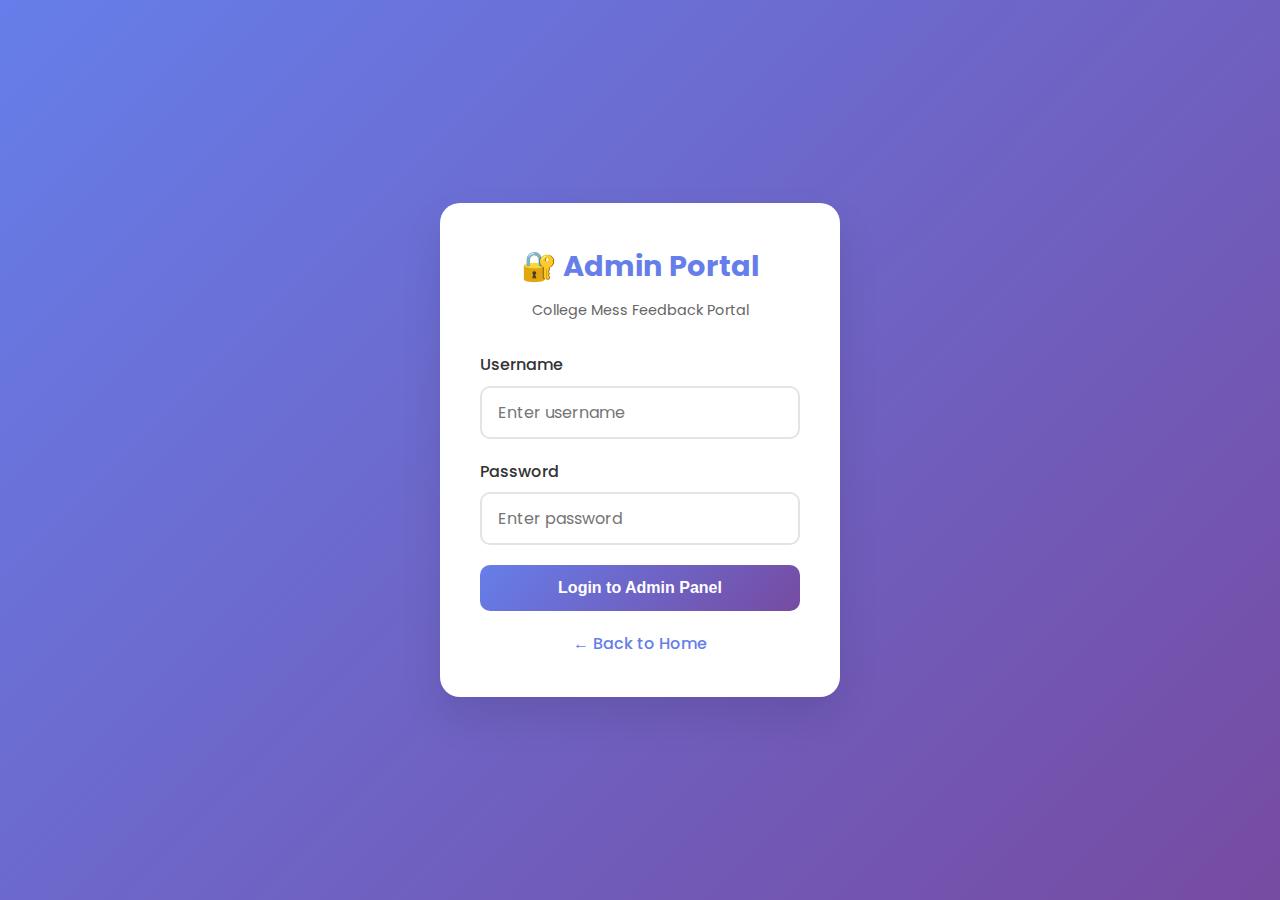
<file: src/static/admin-login.html>
<!DOCTYPE html>
<html lang="en">
<head>
    <meta charset="UTF-8">
    <meta name="viewport" content="width=device-width, initial-scale=1.0">
    <title>Admin Login - College Mess Portal</title>
    <link rel="preconnect" href="https://fonts.googleapis.com">
    <link rel="preconnect" href="https://fonts.gstatic.com" crossorigin>
    <link href="https://fonts.googleapis.com/css2?family=Poppins:wght@300;400;500;600;700&display=swap" rel="stylesheet">
    <link rel="stylesheet" href="style.css">
    <style>
        .admin-login-container {
            min-height: 100vh;
            display: flex;
            align-items: center;
            justify-content: center;
            background: linear-gradient(135deg, #667eea 0%, #764ba2 100%);
            padding: 20px;
        }
        
        .admin-login-card {
            background: white;
            border-radius: 20px;
            box-shadow: 0 20px 40px rgba(0, 0, 0, 0.1);
            padding: 40px;
            width: 100%;
            max-width: 400px;
            text-align: center;
        }
        
        .admin-logo {
            margin-bottom: 30px;
        }
        
        .admin-logo h2 {
            color: #667eea;
            font-size: 1.8rem;
            margin-bottom: 10px;
        }
        
        .admin-logo p {
            color: #666;
            font-size: 0.9rem;
        }
        
        .admin-form {
            text-align: left;
        }
        
        .form-group {
            margin-bottom: 20px;
        }
        
        .form-group label {
            display: block;
            margin-bottom: 8px;
            color: #333;
            font-weight: 500;
        }
        
        .form-group input {
            width: 100%;
            padding: 12px 16px;
            border: 2px solid #e1e5e9;
            border-radius: 10px;
            font-size: 1rem;
            transition: border-color 0.3s ease;
        }
        
        .form-group input:focus {
            outline: none;
            border-color: #667eea;
        }
        
        .admin-login-btn {
            width: 100%;
            padding: 14px;
            background: linear-gradient(135deg, #667eea 0%, #764ba2 100%);
            color: white;
            border: none;
            border-radius: 10px;
            font-size: 1rem;
            font-weight: 600;
            cursor: pointer;
            transition: transform 0.3s ease;
        }
        
        .admin-login-btn:hover {
            transform: translateY(-2px);
        }
        
        .back-to-home {
            margin-top: 20px;
            text-align: center;
        }
        
        .back-to-home a {
            color: #667eea;
            text-decoration: none;
            font-weight: 500;
        }
        
        .credentials-note {
            background: #f8f9fa;
            border: 1px solid #e1e5e9;
            border-radius: 8px;
            padding: 15px;
            margin-top: 20px;
            font-size: 0.9rem;
            color: #666;
        }
        
        .credentials-note h4 {
            margin: 0 0 10px 0;
            color: #333;
            font-size: 1rem;
        }
        
        .credentials-note p {
            margin: 5px 0;
        }
        
        .back-to-home a:hover {
            text-decoration: underline;
        }
    </style>
</head>
<body>
    <div class="admin-login-container">
        <div class="admin-login-card">
            <div class="admin-logo">
                <h2>🔐 Admin Portal</h2>
                <p>College Mess Feedback Portal</p>
            </div>
            
            <form id="adminLoginForm" class="admin-form">
                <div class="form-group">
                    <label for="username">Username</label>
                    <input type="text" id="username" name="username" required placeholder="Enter username">
                </div>
                
                <div class="form-group">
                    <label for="password">Password</label>
                    <input type="password" id="password" name="password" required placeholder="Enter password">
                </div>
                
                <button type="submit" class="admin-login-btn">Login to Admin Panel</button>
            </form>
            
            <div class="back-to-home">
                <a href="index.html">← Back to Home</a>
            </div>
        </div>
    </div>

    <script>
        document.getElementById('adminLoginForm').addEventListener('submit', async function(e) {
            e.preventDefault();
            
            const username = document.getElementById('username').value;
            const password = document.getElementById('password').value;
            
            try {
                const response = await fetch('/api/admin/login', {
                    method: 'POST',
                    headers: {
                        'Content-Type': 'application/json',
                    },
                    body: JSON.stringify({
                        username: username,
                        password: password
                    })
                });
                
                const result = await response.json();
                
                if (result.success) {
                    // Store admin token
                    localStorage.setItem('adminToken', result.token);
                    localStorage.setItem('adminUsername', username);
                    
                    // Redirect to admin dashboard
                    window.location.href = 'admin-dashboard.html';
                } else {
                    alert('Login failed: ' + (result.error || 'Invalid credentials'));
                }
            } catch (error) {
                console.error('Login error:', error);
                alert('Login failed. Please try again.');
            }
        });
    </script>
</body>
</html>
</file>
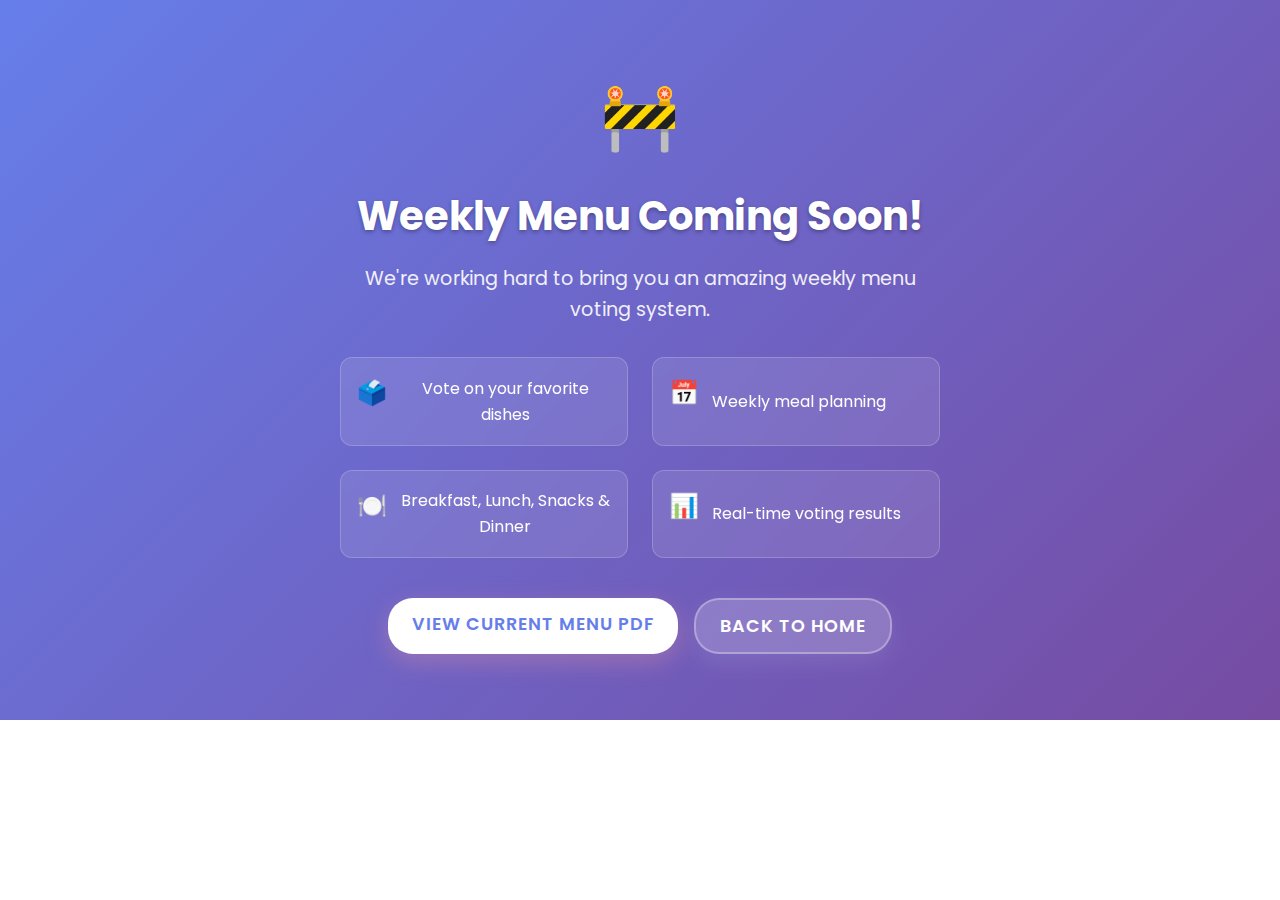
<file: src/static/menu.html>
<!DOCTYPE html>
<html lang="en">
<head>
    <meta charset="UTF-8">
    <meta name="viewport" content="width=device-width, initial-scale=1.0">
    <title>Weekly Menu - College Mess Feedback Portal</title>
    <link rel="preconnect" href="https://fonts.googleapis.com">
    <link rel="preconnect" href="https://fonts.gstatic.com" crossorigin>
    <link href="https://fonts.googleapis.com/css2?family=Poppins:wght@300;400;500;600;700&display=swap" rel="stylesheet">
    <link rel="stylesheet" href="style.css">
</head>
<body>
    <!-- Navigation Bar -->
    <nav id="navbar" class="navbar">
        <div class="nav-container">
            <div class="nav-logo">
                <h3>College Mess Portal</h3>
            </div>
            <div class="nav-menu" id="nav-menu">
                <a href="index.html" class="nav-link">Home</a>
                <a href="menu.html" class="nav-link active">Weekly Menu</a>
                <a href="menu-pdf.html" class="nav-link">Menu PDF</a>
                <a href="index.html#feedback" class="nav-link">Feedback</a>
                <a href="index.html#complaints" class="nav-link">Complaints</a>
                <a href="admin-login.html" class="nav-link">Admin</a>
            </div>
            <div class="hamburger" id="hamburger">
                <span class="bar"></span>
                <span class="bar"></span>
                <span class="bar"></span>
            </div>
        </div>
    </nav>

    <!-- Coming Soon Section -->
    <section class="coming-soon-section">
        <div class="container">
            <div class="coming-soon-content">
                <div class="coming-soon-icon">🚧</div>
                <h1 class="coming-soon-title">Weekly Menu Coming Soon!</h1>
                <p class="coming-soon-subtitle">We're working hard to bring you an amazing weekly menu voting system.</p>
                <div class="coming-soon-features">
                    <div class="feature-item">
                        <span class="feature-icon">🗳️</span>
                        <span>Vote on your favorite dishes</span>
                    </div>
                    <div class="feature-item">
                        <span class="feature-icon">📅</span>
                        <span>Weekly meal planning</span>
                    </div>
                    <div class="feature-item">
                        <span class="feature-icon">🍽️</span>
                        <span>Breakfast, Lunch, Snacks & Dinner</span>
                    </div>
                    <div class="feature-item">
                        <span class="feature-icon">📊</span>
                        <span>Real-time voting results</span>
                    </div>
                </div>
                <div class="coming-soon-actions">
                    <a href="menu-pdf.html" class="cta-button">View Current Menu PDF</a>
                    <a href="index.html" class="cta-button secondary">Back to Home</a>
                </div>
            </div>
        </div>
    </section>

    <script>
        // Mobile menu toggle
        document.getElementById('hamburger').addEventListener('click', function() {
            document.getElementById('nav-menu').classList.toggle('active');
            document.getElementById('hamburger').classList.toggle('active');
        });
    </script>
</body>
</html>
</file>
<file: src/static/style.css>
/* Reset and Base Styles */
* {
    margin: 0;
    padding: 0;
    box-sizing: border-box;
}

body {
    font-family: 'Poppins', sans-serif;
    line-height: 1.6;
    color: #333;
    overflow-x: hidden;
}

.container {
    max-width: 1200px;
    margin: 0 auto;
    padding: 0 20px;
}

/* Navigation Bar */
.navbar {
    position: fixed;
    top: 0;
    left: 0;
    right: 0;
    background: rgba(255, 255, 255, 0.95);
    backdrop-filter: blur(20px);
    border-bottom: 1px solid rgba(255, 255, 255, 0.2);
    z-index: 1000;
    transition: all 0.3s ease;
    transform: translateY(-100%);
}

.navbar.visible {
    transform: translateY(0);
}

.navbar.hidden {
    transform: translateY(-100%);
}

.nav-container {
    max-width: 1200px;
    margin: 0 auto;
    padding: 0 20px;
    display: flex;
    justify-content: space-between;
    align-items: center;
    height: 70px;
}

.nav-logo h3 {
    color: #667eea;
    font-weight: 600;
    font-size: 1.2rem;
}

.nav-menu {
    display: flex;
    gap: 2rem;
    align-items: center;
}

.nav-link {
    color: #333;
    text-decoration: none;
    font-weight: 500;
    transition: all 0.3s ease;
    position: relative;
    padding: 0.5rem 0;
}

.nav-link:hover,
.nav-link.active {
    color: #667eea;
}

.nav-link::after {
    content: '';
    position: absolute;
    bottom: 0;
    left: 0;
    width: 0;
    height: 2px;
    background: linear-gradient(135deg, #667eea 0%, #764ba2 100%);
    transition: width 0.3s ease;
}

.nav-link:hover::after,
.nav-link.active::after {
    width: 100%;
}

.hamburger {
    display: none;
    flex-direction: column;
    cursor: pointer;
    gap: 4px;
}

.bar {
    width: 25px;
    height: 3px;
    background: #333;
    transition: all 0.3s ease;
    border-radius: 2px;
}

.hamburger.active .bar:nth-child(1) {
    transform: rotate(45deg) translate(5px, 5px);
}

.hamburger.active .bar:nth-child(2) {
    opacity: 0;
}

.hamburger.active .bar:nth-child(3) {
    transform: rotate(-45deg) translate(7px, -6px);
}

/* Hero Section */
.hero-section {
    height: 100vh;
    background: linear-gradient(135deg, #667eea 0%, #764ba2 100%);
    display: flex;
    align-items: center;
    justify-content: center;
    position: relative;
    overflow: hidden;
}

.hero-section::before {
    content: '';
    position: absolute;
    top: 0;
    left: 0;
    right: 0;
    bottom: 0;
    background: url('data:image/svg+xml,<svg xmlns="http://www.w3.org/2000/svg" viewBox="0 0 1000 1000"><defs><radialGradient id="a" cx="50%" cy="50%"><stop offset="0%" stop-color="%23ffffff" stop-opacity="0.1"/><stop offset="100%" stop-color="%23ffffff" stop-opacity="0"/></radialGradient></defs><circle cx="200" cy="200" r="100" fill="url(%23a)"/><circle cx="800" cy="300" r="150" fill="url(%23a)"/><circle cx="400" cy="700" r="120" fill="url(%23a)"/></svg>') no-repeat center center;
    background-size: cover;
    opacity: 0.3;
}

.hero-overlay {
    position: absolute;
    top: 0;
    left: 0;
    right: 0;
    bottom: 0;
    background: rgba(0, 0, 0, 0.2);
}

.hero-content {
    text-align: center;
    color: white;
    z-index: 2;
    position: relative;
    animation: fadeInUp 1s ease-out;
}

.hero-title {
    font-size: 3.5rem;
    font-weight: 700;
    margin-bottom: 1rem;
    text-shadow: 2px 2px 4px rgba(0, 0, 0, 0.3);
}

.hero-subtitle {
    font-size: 1.3rem;
    font-weight: 300;
    margin-bottom: 2rem;
    max-width: 600px;
    margin-left: auto;
    margin-right: auto;
    opacity: 0.9;
}

.hero-buttons {
    display: flex;
    gap: 1rem;
    justify-content: center;
    flex-wrap: wrap;
}

.cta-button {
    background: linear-gradient(135deg, #ff9a9e 0%, #fecfef 50%, #fecfef 100%);
    color: #333;
    border: none;
    padding: 15px 40px;
    font-size: 1.1rem;
    font-weight: 600;
    border-radius: 50px;
    cursor: pointer;
    transition: all 0.3s ease;
    box-shadow: 0 8px 25px rgba(255, 154, 158, 0.3);
    text-transform: uppercase;
    letter-spacing: 1px;
}

.cta-button.secondary {
    background: rgba(255, 255, 255, 0.2);
    color: white;
    border: 2px solid rgba(255, 255, 255, 0.3);
    box-shadow: 0 8px 25px rgba(255, 255, 255, 0.1);
}

.cta-button:hover {
    transform: translateY(-3px);
    box-shadow: 0 12px 35px rgba(255, 154, 158, 0.4);
    background: linear-gradient(135deg, #fecfef 0%, #ff9a9e 100%);
}

.cta-button.secondary:hover {
    background: rgba(255, 255, 255, 0.3);
    box-shadow: 0 12px 35px rgba(255, 255, 255, 0.2);
}

/* Page Headers */
.menu-header-section,
.pdf-header-section {
    padding: 120px 0 60px;
    background: linear-gradient(135deg, #a8edea 0%, #fed6e3 100%);
    text-align: center;
}

.page-title {
    font-size: 2.5rem;
    font-weight: 600;
    margin-bottom: 1rem;
    color: #333;
}

.page-subtitle {
    font-size: 1.1rem;
    color: #666;
    max-width: 600px;
    margin: 0 auto;
}

/* About Section */
.about-section {
    padding: 100px 0;
    background: linear-gradient(135deg, #f5f7fa 0%, #c3cfe2 100%);
    position: relative;
}

.section-title {
    text-align: center;
    font-size: 2.5rem;
    font-weight: 600;
    margin-bottom: 3rem;
    color: #333;
    position: relative;
}

.section-title::after {
    content: '';
    position: absolute;
    bottom: -10px;
    left: 50%;
    transform: translateX(-50%);
    width: 80px;
    height: 4px;
    background: linear-gradient(135deg, #667eea 0%, #764ba2 100%);
    border-radius: 2px;
}

.features-grid {
    display: grid;
    grid-template-columns: repeat(auto-fit, minmax(280px, 1fr));
    gap: 2rem;
    margin-top: 4rem;
}

.feature-card {
    background: rgba(255, 255, 255, 0.25);
    backdrop-filter: blur(10px);
    border-radius: 20px;
    padding: 2.5rem 2rem;
    text-align: center;
    border: 1px solid rgba(255, 255, 255, 0.18);
    transition: all 0.3s ease;
    animation: fadeInUp 0.6s ease-out;
}

.feature-card:hover {
    transform: translateY(-10px);
    box-shadow: 0 20px 40px rgba(0, 0, 0, 0.1);
    background: rgba(255, 255, 255, 0.35);
}

.feature-icon {
    font-size: 3rem;
    margin-bottom: 1rem;
    display: block;
}

.feature-card h3 {
    font-size: 1.4rem;
    font-weight: 600;
    margin-bottom: 1rem;
    color: #333;
}

.feature-card p {
    color: #666;
    line-height: 1.6;
}

/* Menu Section */
.menu-section {
    padding: 60px 0 100px;
    background: linear-gradient(135deg, #a8edea 0%, #fed6e3 100%);
}

.menu-grid-container {
    margin-bottom: 3rem;
}

.menu-grid {
    background: rgba(255, 255, 255, 0.3);
    backdrop-filter: blur(15px);
    border-radius: 20px;
    padding: 1.5rem;
    border: 1px solid rgba(255, 255, 255, 0.2);
    overflow-x: auto;
    -webkit-overflow-scrolling: touch;
}

.menu-header {
    display: grid;
    grid-template-columns: 100px repeat(7, 1fr);
    gap: 0.8rem;
    margin-bottom: 1rem;
    min-width: 600px;
}

.day-header {
    background: linear-gradient(135deg, #667eea 0%, #764ba2 100%);
    color: white;
    padding: 0.8rem 0.5rem;
    text-align: center;
    border-radius: 10px;
    font-weight: 600;
    font-size: 0.85rem;
}

.time-header {
    background: linear-gradient(135deg, #ff9a9e 0%, #fecfef 100%);
    color: #333;
}

.meal-row {
    display: grid;
    grid-template-columns: 100px repeat(7, 1fr);
    gap: 0.8rem;
    margin-bottom: 0.8rem;
    min-width: 600px;
}

.meal-label {
    background: linear-gradient(135deg, #ff9a9e 0%, #fecfef 100%);
    color: #333;
    padding: 1rem 0.5rem;
    text-align: center;
    border-radius: 10px;
    font-weight: 600;
    display: flex;
    align-items: center;
    justify-content: center;
    font-size: 0.85rem;
}

.meal-cell {
    background: rgba(255, 255, 255, 0.6);
    border: 2px solid transparent;
    border-radius: 10px;
    padding: 1rem 0.5rem;
    text-align: center;
    cursor: pointer;
    transition: all 0.3s ease;
    display: flex;
    align-items: center;
    justify-content: center;
    font-weight: 500;
    color: #333;
    min-height: 60px;
    font-size: 0.85rem;
}

.meal-cell:hover {
    background: rgba(255, 255, 255, 0.8);
    border-color: #667eea;
    transform: translateY(-2px);
    box-shadow: 0 8px 20px rgba(102, 126, 234, 0.2);
}

.meal-cell.voted {
    background: linear-gradient(135deg, #a8edea 0%, #fed6e3 100%);
    border-color: #667eea;
}

/* Voting Instructions */
.voting-instructions {
    margin-top: 3rem;
    text-align: center;
}

.voting-instructions h3 {
    font-size: 1.5rem;
    margin-bottom: 2rem;
    color: #333;
}

.instruction-cards {
    display: grid;
    grid-template-columns: repeat(auto-fit, minmax(250px, 1fr));
    gap: 1.5rem;
    max-width: 800px;
    margin: 0 auto;
}

.instruction-card {
    background: rgba(255, 255, 255, 0.4);
    backdrop-filter: blur(10px);
    border-radius: 15px;
    padding: 1.5rem;
    text-align: center;
    border: 1px solid rgba(255, 255, 255, 0.2);
}

.instruction-icon {
    font-size: 2rem;
    margin-bottom: 1rem;
    display: block;
}

.instruction-card p {
    color: #555;
    font-size: 0.9rem;
}

/* PDF Section */
.pdf-section {
    padding: 60px 0 100px;
    background: linear-gradient(135deg, #ffecd2 0%, #fcb69f 100%);
}

.pdf-controls {
    display: flex;
    gap: 1rem;
    justify-content: center;
    margin-bottom: 2rem;
    flex-wrap: wrap;
}

.download-btn,
.print-btn {
    background: linear-gradient(135deg, #667eea 0%, #764ba2 100%);
    color: white;
    border: none;
    padding: 12px 24px;
    border-radius: 25px;
    font-weight: 600;
    cursor: pointer;
    transition: all 0.3s ease;
    display: flex;
    align-items: center;
    gap: 0.5rem;
}

.download-btn:hover,
.print-btn:hover {
    transform: translateY(-2px);
    box-shadow: 0 8px 20px rgba(102, 126, 234, 0.3);
}

.pdf-preview {
    background: rgba(255, 255, 255, 0.9);
    border-radius: 20px;
    padding: 2rem;
    margin-bottom: 3rem;
    box-shadow: 0 10px 30px rgba(0, 0, 0, 0.1);
}

.pdf-content h2 {
    text-align: center;
    color: #333;
    margin-bottom: 0.5rem;
    font-size: 2rem;
}

.week-info {
    text-align: center;
    color: #666;
    margin-bottom: 2rem;
    font-style: italic;
}

.menu-table {
    overflow-x: auto;
    margin-bottom: 2rem;
}

.menu-table table {
    width: 100%;
    border-collapse: collapse;
    min-width: 700px;
}

.menu-table th,
.menu-table td {
    border: 1px solid #ddd;
    padding: 12px 8px;
    text-align: center;
    vertical-align: top;
}

.menu-table th {
    background: linear-gradient(135deg, #667eea 0%, #764ba2 100%);
    color: white;
    font-weight: 600;
}

.meal-time {
    background: linear-gradient(135deg, #ff9a9e 0%, #fecfef 100%);
    font-weight: 600;
    color: #333;
}

.menu-table td {
    font-size: 0.9rem;
    line-height: 1.4;
}

.menu-notes {
    background: rgba(255, 255, 255, 0.5);
    border-radius: 10px;
    padding: 1.5rem;
    margin-bottom: 1.5rem;
}

.menu-notes h3 {
    color: #333;
    margin-bottom: 1rem;
}

.menu-notes ul {
    list-style-position: inside;
    color: #555;
}

.menu-notes li {
    margin-bottom: 0.5rem;
}

.contact-info {
    background: rgba(255, 255, 255, 0.5);
    border-radius: 10px;
    padding: 1.5rem;
    text-align: center;
}

.contact-info p {
    margin-bottom: 0.5rem;
    color: #555;
}

.pdf-options {
    display: grid;
    grid-template-columns: repeat(auto-fit, minmax(280px, 1fr));
    gap: 1.5rem;
}

.option-card {
    background: rgba(255, 255, 255, 0.4);
    backdrop-filter: blur(10px);
    border-radius: 15px;
    padding: 2rem;
    text-align: center;
    border: 1px solid rgba(255, 255, 255, 0.2);
    transition: all 0.3s ease;
}

.option-card:hover {
    transform: translateY(-5px);
    box-shadow: 0 15px 30px rgba(0, 0, 0, 0.1);
}

.option-card h3 {
    color: #333;
    margin-bottom: 1rem;
    font-size: 1.2rem;
}

.option-card p {
    color: #666;
    margin-bottom: 1.5rem;
    line-height: 1.5;
}

.option-btn {
    background: linear-gradient(135deg, #a8edea 0%, #fed6e3 100%);
    color: #333;
    border: none;
    padding: 10px 20px;
    border-radius: 20px;
    font-weight: 600;
    cursor: pointer;
    transition: all 0.3s ease;
}

.option-btn:hover {
    transform: translateY(-2px);
    box-shadow: 0 5px 15px rgba(0, 0, 0, 0.2);
}

/* Modal Styles */
.modal {
    display: none;
    position: fixed;
    z-index: 1000;
    left: 0;
    top: 0;
    width: 100%;
    height: 100%;
    background-color: rgba(0, 0, 0, 0.5);
    backdrop-filter: blur(5px);
    animation: fadeIn 0.3s ease-out;
}

.modal-content {
    background: rgba(255, 255, 255, 0.95);
    backdrop-filter: blur(20px);
    margin: 10% auto;
    padding: 2rem;
    border-radius: 20px;
    width: 90%;
    max-width: 500px;
    position: relative;
    border: 1px solid rgba(255, 255, 255, 0.2);
    animation: slideInDown 0.3s ease-out;
}

.close-btn {
    position: absolute;
    top: 15px;
    right: 20px;
    font-size: 2rem;
    font-weight: bold;
    cursor: pointer;
    color: #666;
    transition: color 0.3s ease;
}

.close-btn:hover {
    color: #333;
}

#modalTitle {
    font-size: 1.5rem;
    font-weight: 600;
    margin-bottom: 1.5rem;
    color: #333;
    text-align: center;
}

.dish-options {
    margin-bottom: 2rem;
}

.dish-option {
    background: rgba(255, 255, 255, 0.7);
    border: 2px solid transparent;
    border-radius: 10px;
    padding: 1rem;
    margin-bottom: 1rem;
    cursor: pointer;
    transition: all 0.3s ease;
    display: flex;
    align-items: center;
}

.dish-option:hover {
    border-color: #667eea;
    background: rgba(255, 255, 255, 0.9);
}

.dish-option.selected {
    border-color: #667eea;
    background: linear-gradient(135deg, #a8edea 0%, #fed6e3 100%);
}

.dish-option input[type="radio"] {
    margin-right: 1rem;
    transform: scale(1.2);
}

.vote-btn {
    width: 100%;
    background: linear-gradient(135deg, #667eea 0%, #764ba2 100%);
    color: white;
    border: none;
    padding: 15px;
    border-radius: 10px;
    font-size: 1.1rem;
    font-weight: 600;
    cursor: pointer;
    transition: all 0.3s ease;
}

.vote-btn:hover {
    transform: translateY(-2px);
    box-shadow: 0 8px 20px rgba(102, 126, 234, 0.3);
}

.vote-btn:disabled {
    background: #ccc;
    cursor: not-allowed;
    transform: none;
    box-shadow: none;
}

/* Form Sections */
.feedback-section,
.complaint-section,
.menu-suggestion-section {
    padding: 100px 0;
}

.feedback-section {
    background: linear-gradient(135deg, #ffecd2 0%, #fcb69f 100%);
}

.complaint-section {
    background: linear-gradient(135deg, #a8edea 0%, #fed6e3 100%);
}

.menu-suggestion-section {
    background: linear-gradient(135deg, #d299c2 0%, #fef9d7 100%);
}

.form-container {
    max-width: 600px;
    margin: 0 auto;
}

.feedback-form,
.complaint-form,
.menu-suggestion-form {
    background: rgba(255, 255, 255, 0.3);
    backdrop-filter: blur(15px);
    border-radius: 20px;
    padding: 2.5rem;
    border: 1px solid rgba(255, 255, 255, 0.2);
}

.form-group {
    margin-bottom: 1.5rem;
}

.form-group label {
    display: block;
    margin-bottom: 0.5rem;
    font-weight: 600;
    color: #333;
}

.form-group input,
.form-group select,
.form-group textarea {
    width: 100%;
    padding: 12px 15px;
    border: 2px solid rgba(255, 255, 255, 0.3);
    border-radius: 10px;
    background: rgba(255, 255, 255, 0.7);
    font-family: 'Poppins', sans-serif;
    font-size: 1rem;
    transition: all 0.3s ease;
}

.form-group input:focus,
.form-group select:focus,
.form-group textarea:focus {
    outline: none;
    border-color: #667eea;
    background: rgba(255, 255, 255, 0.9);
    box-shadow: 0 0 0 3px rgba(102, 126, 234, 0.1);
}

.rating-stars {
    display: flex;
    gap: 5px;
    margin-bottom: 1rem;
}

.star {
    font-size: 2rem;
    color: #ddd;
    cursor: pointer;
    transition: color 0.3s ease;
}

.star:hover,
.star.active {
    color: #ffd700;
}

.submit-btn {
    width: 100%;
    background: linear-gradient(135deg, #667eea 0%, #764ba2 100%);
    color: white;
    border: none;
    padding: 15px;
    border-radius: 10px;
    font-size: 1.1rem;
    font-weight: 600;
    cursor: pointer;
    transition: all 0.3s ease;
    text-transform: uppercase;
    letter-spacing: 1px;
}

.submit-btn:hover {
    transform: translateY(-2px);
    box-shadow: 0 8px 20px rgba(102, 126, 234, 0.3);
}

/* Footer */
.footer {
    background: linear-gradient(135deg, #2c3e50 0%, #34495e 100%);
    color: white;
    padding: 60px 0 20px;
}

.footer-content {
    display: grid;
    grid-template-columns: repeat(auto-fit, minmax(250px, 1fr));
    gap: 2rem;
    margin-bottom: 2rem;
}

.footer-section h3,
.footer-section h4 {
    margin-bottom: 1rem;
    color: #ecf0f1;
}

.footer-section p {
    color: #bdc3c7;
    line-height: 1.6;
}

.footer-section ul {
    list-style: none;
}

.footer-section ul li {
    margin-bottom: 0.5rem;
}

.footer-section ul li a {
    color: #bdc3c7;
    text-decoration: none;
    transition: color 0.3s ease;
}

.footer-section ul li a:hover {
    color: #3498db;
}

.footer-bottom {
    text-align: center;
    padding-top: 2rem;
    border-top: 1px solid #34495e;
    color: #95a5a6;
}

.footer-section h4 {
    color: #667eea;
    margin-bottom: 15px;
    font-size: 1.1rem;
}

.footer-section ul {
    list-style: none;
    padding: 0;
}

.footer-section ul li {
    margin-bottom: 8px;
}

.footer-section ul li a {
    color: #666;
    text-decoration: none;
    transition: color 0.3s ease;
}

.footer-section ul li a:hover {
    color: #667eea;
}

.manager-info p {
    margin-bottom: 8px;
    color: #666;
    font-size: 0.9rem;
    line-height: 1.4;
}

.manager-info strong {
    color: #333;
    font-weight: 600;
}

/* Animations */
@keyframes fadeIn {
    from { opacity: 0; }
    to { opacity: 1; }
}

@keyframes fadeInUp {
    from {
        opacity: 0;
        transform: translateY(30px);
    }
    to {
        opacity: 1;
        transform: translateY(0);
    }
}

@keyframes slideInDown {
    from {
        opacity: 0;
        transform: translateY(-30px);
    }
    to {
        opacity: 1;
        transform: translateY(0);
    }
}

/* Scroll animations */
.fade-in {
    opacity: 0;
    transform: translateY(30px);
    transition: all 0.6s ease-out;
}

.fade-in.visible {
    opacity: 1;
    transform: translateY(0);
}

/* Responsive Design */
@media (max-width: 768px) {
    .hamburger {
        display: flex;
    }
    
    .nav-menu {
        position: fixed;
        left: -100%;
        top: 70px;
        flex-direction: column;
        background: rgba(255, 255, 255, 0.95);
        backdrop-filter: blur(20px);
        width: 100%;
        text-align: center;
        transition: 0.3s;
        box-shadow: 0 10px 27px rgba(0, 0, 0, 0.05);
        padding: 2rem 0;
        gap: 1rem;
    }
    
    .nav-menu.active {
        left: 0;
    }
    
    .hero-title {
        font-size: 2.5rem;
    }
    
    .hero-subtitle {
        font-size: 1.1rem;
    }
    
    .hero-buttons {
        flex-direction: column;
        align-items: center;
    }
    
    .cta-button {
        width: 200px;
    }
    
    .page-title {
        font-size: 2rem;
    }
    
    .section-title {
        font-size: 2rem;
    }
    
    .features-grid {
        grid-template-columns: 1fr;
        gap: 1.5rem;
    }
    
    .menu-header,
    .meal-row {
        grid-template-columns: 80px repeat(7, 1fr);
        gap: 0.5rem;
        min-width: 500px;
    }
    
    .day-header,
    .meal-label,
    .meal-cell {
        padding: 0.6rem 0.3rem;
        font-size: 0.75rem;
        min-height: 50px;
    }
    
    .menu-grid {
        padding: 1rem;
    }
    
    .instruction-cards {
        grid-template-columns: 1fr;
    }
    
    .pdf-controls {
        flex-direction: column;
        align-items: center;
    }
    
    .download-btn,
    .print-btn {
        width: 200px;
        justify-content: center;
    }
    
    .pdf-preview {
        padding: 1rem;
    }
    
    .pdf-content h2 {
        font-size: 1.5rem;
    }
    
    .menu-table th,
    .menu-table td {
        padding: 8px 4px;
        font-size: 0.8rem;
    }
    
    .pdf-options {
        grid-template-columns: 1fr;
    }
    
    .modal-content {
        margin: 20% auto;
        width: 95%;
        padding: 1.5rem;
    }
    
    .feedback-form,
    .complaint-form,
    .menu-suggestion-form {
        padding: 2rem;
    }
    
    .footer-content {
        grid-template-columns: 1fr;
        text-align: center;
    }
}

@media (max-width: 480px) {
    .hero-title {
        font-size: 2rem;
    }
    
    .hero-subtitle {
        font-size: 1rem;
    }
    
    .cta-button {
        padding: 12px 30px;
        font-size: 1rem;
        width: 180px;
    }
    
    .page-title {
        font-size: 1.8rem;
    }
    
    .menu-header,
    .meal-row {
        grid-template-columns: 60px repeat(7, 1fr);
        gap: 0.3rem;
        min-width: 400px;
    }
    
    .day-header,
    .meal-label,
    .meal-cell {
        padding: 0.5rem 0.2rem;
        font-size: 0.7rem;
        min-height: 45px;
    }
    
    .menu-grid {
        padding: 0.8rem;
    }
    
    .feature-card {
        padding: 2rem 1.5rem;
    }
    
    .feedback-form,
    .complaint-form,
    .menu-suggestion-form {
        padding: 1.5rem;
    }
    
    .pdf-content h2 {
        font-size: 1.3rem;
    }
    
    .menu-table th,
    .menu-table td {
        padding: 6px 3px;
        font-size: 0.75rem;
    }
    
    .option-card {
        padding: 1.5rem;
    }
}

/* Smooth scrolling */
html {
    scroll-behavior: smooth;
}

/* Photo Upload Styles */
.form-help {
    color: #666;
    font-size: 0.8rem;
    margin-top: 5px;
    display: block;
}

.photo-preview {
    display: flex;
    gap: 10px;
    margin-top: 10px;
    flex-wrap: wrap;
}

.photo-preview img {
    width: 80px;
    height: 80px;
    object-fit: cover;
    border-radius: 8px;
    border: 2px solid #e1e5e9;
}

.photo-preview .photo-item {
    position: relative;
    display: inline-block;
}

.photo-preview .remove-photo {
    position: absolute;
    top: -5px;
    right: -5px;
    background: #ff4757;
    color: white;
    border: none;
    border-radius: 50%;
    width: 20px;
    height: 20px;
    font-size: 12px;
    cursor: pointer;
    display: flex;
    align-items: center;
    justify-content: center;
}

/* Custom scrollbar */
::-webkit-scrollbar {
    width: 8px;
}

::-webkit-scrollbar-track {
    background: #f1f1f1;
}

::-webkit-scrollbar-thumb {
    background: linear-gradient(135deg, #667eea 0%, #764ba2 100%);
    border-radius: 4px;
}

::-webkit-scrollbar-thumb:hover {
    background: linear-gradient(135deg, #764ba2 0%, #667eea 100%);
}

/* Coming Soon Section Styles */
.coming-soon-section {
    min-height: 80vh;
    display: flex;
    align-items: center;
    justify-content: center;
    background: linear-gradient(135deg, #667eea 0%, #764ba2 100%);
    padding: 2rem 0;
}

.coming-soon-content {
    text-align: center;
    color: white;
    max-width: 600px;
    margin: 0 auto;
}

.coming-soon-icon {
    font-size: 4rem;
    margin-bottom: 1rem;
    animation: bounce 2s infinite;
}

.coming-soon-title {
    font-size: 2.5rem;
    font-weight: 700;
    margin-bottom: 1rem;
    text-shadow: 0 2px 4px rgba(0, 0, 0, 0.3);
}

.coming-soon-subtitle {
    font-size: 1.2rem;
    margin-bottom: 2rem;
    opacity: 0.9;
    line-height: 1.6;
}

.coming-soon-features {
    display: grid;
    grid-template-columns: repeat(auto-fit, minmax(200px, 1fr));
    gap: 1.5rem;
    margin-bottom: 2.5rem;
}

.feature-item {
    display: flex;
    align-items: center;
    gap: 0.8rem;
    background: rgba(255, 255, 255, 0.1);
    padding: 1rem;
    border-radius: 12px;
    backdrop-filter: blur(10px);
    border: 1px solid rgba(255, 255, 255, 0.2);
}

.feature-icon {
    font-size: 1.5rem;
}

.coming-soon-actions {
    display: flex;
    gap: 1rem;
    justify-content: center;
    flex-wrap: wrap;
}

.coming-soon-actions .cta-button {
    padding: 12px 24px;
    border-radius: 25px;
    text-decoration: none;
    font-weight: 600;
    transition: all 0.3s ease;
    display: inline-block;
}

.coming-soon-actions .cta-button:first-child {
    background: white;
    color: #667eea;
}

.coming-soon-actions .cta-button:first-child:hover {
    transform: translateY(-2px);
    box-shadow: 0 8px 25px rgba(0, 0, 0, 0.2);
}

.coming-soon-actions .cta-button.secondary {
    background: rgba(255, 255, 255, 0.2);
    color: white;
    border: 2px solid rgba(255, 255, 255, 0.3);
}

.coming-soon-actions .cta-button.secondary:hover {
    background: rgba(255, 255, 255, 0.3);
    border-color: rgba(255, 255, 255, 0.5);
}

@keyframes bounce {
    0%, 20%, 50%, 80%, 100% {
        transform: translateY(0);
    }
    40% {
        transform: translateY(-10px);
    }
    60% {
        transform: translateY(-5px);
    }
}

/* Responsive adjustments for coming soon */
@media (max-width: 768px) {
    .coming-soon-title {
        font-size: 2rem;
    }
    
    .coming-soon-subtitle {
        font-size: 1rem;
    }
    
    .coming-soon-features {
        grid-template-columns: 1fr;
        gap: 1rem;
    }
    
    .coming-soon-actions {
        flex-direction: column;
        align-items: center;
    }
    
    .coming-soon-actions .cta-button {
        width: 100%;
        max-width: 250px;
        text-align: center;
    }
}
</file>
